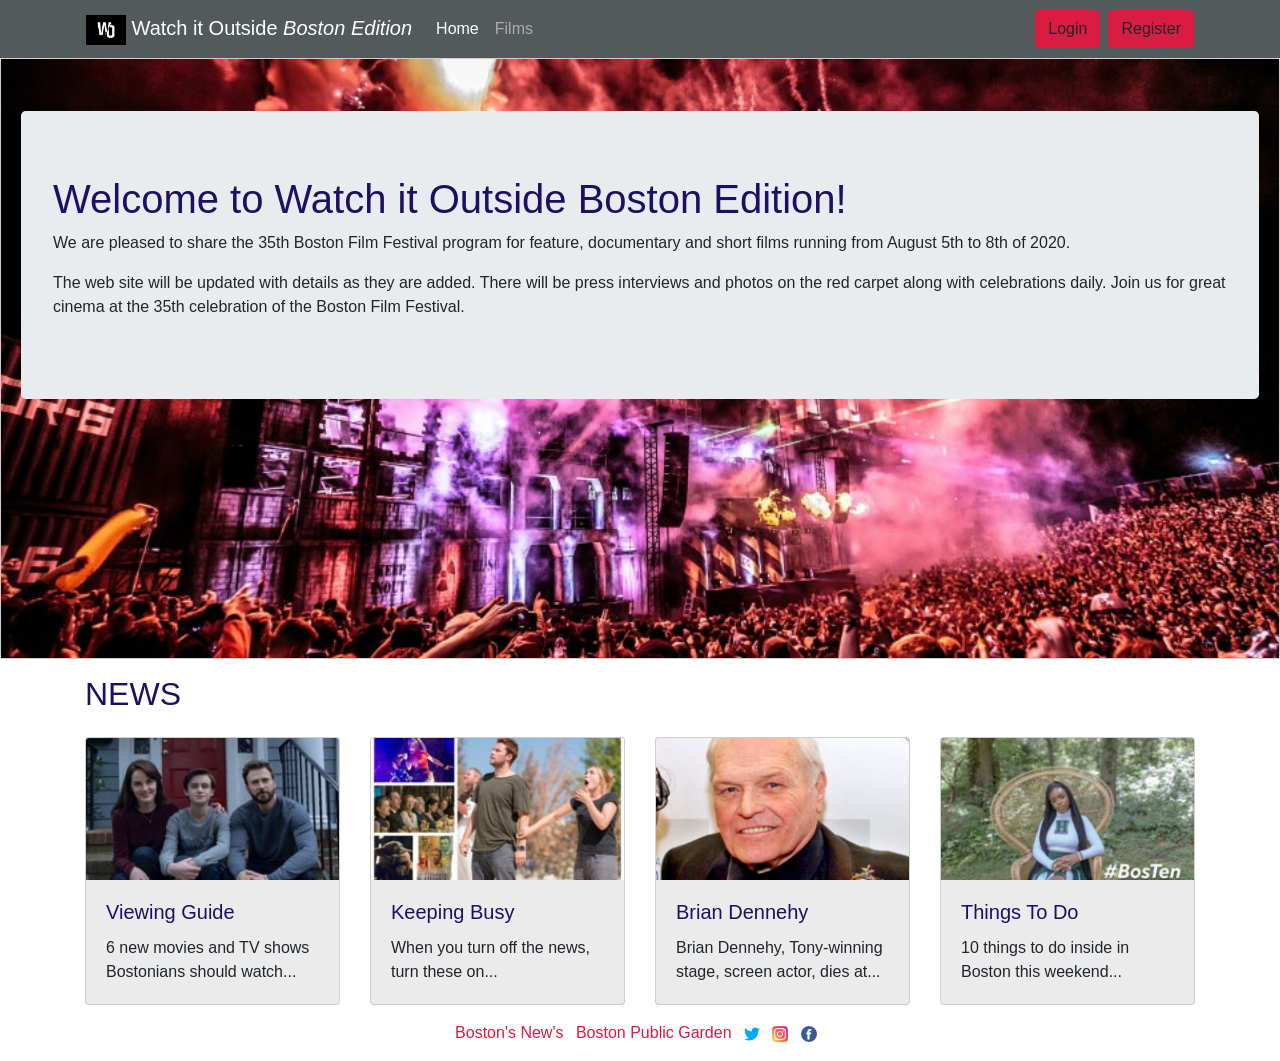
<file: Index.html>
<!doctype html>
<html lang="en">
  <head>
	
	<link rel="stylesheet" href="css/style.css"/>
	
    <meta charset="utf-8">
    <meta name="viewport" content="width=device-width, initial-scale=1, shrink-to-fit=no">
  
    <title>"Watch it Outside" Boston Edition</title>
  </head>
  
  <body class="bg-secondary">
	<!-- Navigation Bar -->
	<div class="bg-dark">
		<div class="container">
			<div class="row">
				<nav class="col navbar navbar-expand-md navbar-dark">
					<a class="navbar-brand" href="Index.html"><img src="Images/logo.png" width="40" height="30" alt="Site logo"> Watch it Outside <span class="font-italic font-weight-light">Boston Edition</span></a>
					<button class="navbar-toggler" type="button" data-toggle="collapse" data-target="#navbarContent">
						<span class="navbar-toggler-icon"></span>
					</button>
					<div id="navbarContent" class="collapse navbar-collapse">
						<ul class="navbar-nav">
							<li class="nav-item active">
								<a class="nav-link" href="Index.html">Home</a>
							</li>
							<li class="nav-item">
								<a class="nav-link" href="Films.html">Films</a>
							</li>
						</ul>
						<ul class="navbar-nav ml-md-auto d-md-flex">
							<li class="nav-item mr-md-2 mb-2 mb-md-0">
								<a class="navbar-item btn btn-info" type="button" data-toggle="modal" data-target="#ModalFormLogin">Login</a>
							</li>
							<li class="nav-item">
								<a class="navbar-item btn btn-info" type="button" data-toggle="modal" data-target="#ModalForm">Register</a>
							</li>
						</ul>
					</div>
				</nav>
			</div>
		</div>
	</div>
	<!-- Section 1 Welcome Message -->	
	<div class="card">	
		<img class="img" src="Images/bg1.jpg" alt="Back-Ground 1">
		<div class="bg-secondary">
			<div class="container-fluid mt-auto">
				<div class="row">
					<div class="col mt-md-3 card-img-overlay">
						<div class="jumbotron mt-md-3">
							<h1>Welcome to Watch it Outside Boston Edition!</h1>
							<p>We are pleased to share the 35th Boston Film Festival program for feature, documentary and short films running from August 5th to 8th of 2020.</p>
							<p>The web site will be updated with details as they are added. There will be press interviews and photos on the red carpet along with celebrations daily. Join us for great cinema at the 35th celebration of the Boston Film Festival.</p>
						</div>
					</div>
				</div>
			</div>
		</div>
	</div>
	<!-- Section 2 News using Card Classes -->	
	<div class="container mt-3"><h2>NEWS</h2>
		<div class="row">	
			
			<div class="col-12 col-md-4 col-lg-3 mt-3" data-toggle="modal" data-target="#Modal">
				<div class="card" data-target="#Carousel" data-slide-to="0">
					<div  data-target="#Carousel2" data-slide-to="0">
						<img class="card-img-top" src="Images/n1.jpg" alt="News 1">
						<div class="card-body">
							<h5 class="card-title">Viewing Guide</h5>
							<p class="card-text">6 new movies and TV shows Bostonians should watch...</p>
						</div>
					</div>
				</div>
			</div>
						
			<div class="col-12 col-md-4 col-lg-3 mt-3" data-toggle="modal" data-target="#Modal">	
				<div class="card" data-target="#Carousel" data-slide-to="1">
					<div  data-target="#Carousel2" data-slide-to="1">
						<img class="card-img-top" src="Images/n2.jpg" alt="News 1">
						<div class="card-body">
							<h5 class="card-title">Keeping Busy</h5>
							<p class="card-text">When you turn off the news, turn these on...</p>
						</div>
					</div>
				</div>
			</div>
						
			<div class="col-12 col-md-4 col-lg-3 mt-3" data-toggle="modal" data-target="#Modal">				
				<div class="card" data-target="#Carousel" data-slide-to="2">
					<div  data-target="#Carousel2" data-slide-to="2">
						<img class="card-img-top" src="Images/n3.jpg" alt="News 1">
						<div class="card-body">
							<h5 class="card-title">Brian Dennehy</h5>
							<p class="card-text">Brian Dennehy, Tony-winning stage, screen actor, dies at...</p>
						</div>
					</div>
				</div>
			</div>
						
			<div class="col-12 col-md-4 col-lg-3 mt-3" data-toggle="modal" data-target="#Modal">	
				<div class="card" data-target="#Carousel" data-slide-to="3">
					<div  data-target="#Carousel2" data-slide-to="3">
						<img class="card-img-top" src="Images/n4.jpg" alt="News 1">
						<div class="card-body">
							<h5 class="card-title">Things To Do</h5>
							<p class="card-text">10 things to do inside in Boston this weekend...</p>
						</div>
					</div>
				</div>
			</div>
			
		</div>
	</div>
	<!-- Modal News -->
	<div class="container-fluid">
		<div class="modal fade" id="Modal">
			<div class="modal-dialog modal-lg">
				<div class="modal-content">
					<div class="modal-header">
						<div class="pull-left mt-2"><h2>NEWS</h2></div>
						<button type="button" class="close" data-dismiss="modal" title="Close"> <span class="glyphicon glyphicon-remove"></span></button>
					</div>	
					<div class="clearfix"></div>
					<div class="modal-body">
						<!-- Carousel Section 1 -->
						<div id="Carousel" class="carousel slide carousel-fade" data-ride="carousel" data-interval="5000">
							<ol class="carousel-indicators">
							  <li data-target="#Carousel" data-slide-to="0" class="active"></li>
							  <li data-target="#Carousel" data-slide-to="1"></li>
							  <li data-target="#Carousel" data-slide-to="2"></li>
							  <li data-target="#Carousel" data-slide-to="3"></li>
							</ol>
							<div class="carousel-inner">
								<div class="carousel-item active">
									<img src="Images/n5.jpg" class="d-block w-100" alt="...">
									<div class="carousel-caption d-none d-md-block">
									  <h5>3 new movies and TV shows Bostonians should watch</h5>
									  <p>From a Mark Wahlberg movie skipping theaters to a legal drama starring Chris Evans filmed in Massachusetts.</p>
									</div>
								</div>
								<div class="carousel-item">
									<img src="Images/n6.jpg" class="d-block w-100" alt="...">
									<div class="carousel-caption d-none d-md-block">
										<h5>Keeping Busy</h5>
										<p>When you turn off the news, turn these on.</p>
									</div>
								</div>
								<div class="carousel-item">
									<img src="Images/n7.jpg" class="d-block w-100" alt="...">
									<div class="carousel-caption d-none d-md-block">
										<h5>Brian Dennehy</h5>
										<p>Brian Dennehy, Tony-winning stage, screen actor, dies at 81.</p>
									</div>
								</div>
								<div class="carousel-item">
									<img src="Images/n8.jpg" class="d-block w-100" alt="...">
									<div class="carousel-caption d-none d-md-block">
										<h5>Things To Do</h5>
										<p>10 things to do inside in Boston this weekend.</p>
									</div>
								</div>
							</div>
							
							<div data-target="#Carousel2" data-slide="prev">
								<a class="carousel-control-prev" data-target="#Carousel" role="button" data-slide="prev">
								  <span class="carousel-control-prev-icon" aria-hidden="true"></span>
								  <span class="sr-only">Previous</span>
								</a>
							</div>
							<div data-target="#Carousel2" data-slide="next">
								<a class="carousel-control-next" data-target="#Carousel" role="button" data-slide="next">
								  <span class="carousel-control-next-icon" aria-hidden="true"></span>
								  <span class="sr-only">Next</span>
								</a>
							</div>
							
						</div>
					</div>
					<!-- Carousel Section 1 "after Modal-body"-->
					<div id="Carousel2" class="carousel slide ml-3" data-ride="carousel" data-interval="5000">
						<div class="carousel-inner">
							<div class="carousel-item active">
								<h5>3 new movies and TV shows Bostonians should watch</h5>
								<p>With movie theaters closed for the time being, almost every planned 2020 summer blockbuster is now facing a late 2020 or 2021 release date due to the coronavirus. Luckily, streaming platforms are still putting out plenty of entertainment in the interim, with scores of new shows and movies, including some films that were supposed to hit theaters first. The latest to lose out on its theatrical release entirely is “Scoob!,” an update on the Scooby-Doo franchise that brings Mark Wahlberg along for the ride as well.</p>
								<p>Beyond Wahlberg, there are plenty of new shows and movies that have local ties as well, including “Defending Jacob,” a drama from Chris Evans that was filmed all over Massachusetts.</p>
								<p>Here are three TV shows and movies that Bostonians should know about right now.</p>
								<h1>“Defending Jacob”</h1>
								<iframe class="rounded mx-auto d-block w-75 mb-2" height="315" src="https://www.youtube.com/embed/XQfeoRLvfqU" frameborder="0" allow="accelerometer; autoplay; encrypted-media; gyroscope; picture-in-picture" allowfullscreen></iframe>
								<p>Based on a 2012 novel of the same name by local author William Landay, “Defending Jacob” is set in Newton and concerns assistant director attorney Andy Barber (Evans) whose whole life changes when his 14-year-old son Jacob (Jaeden Martell, “It”) is accused of killing a classmate. The first instinct of Andy and his wife, Laurie (Michelle Dockery, “Downtown Abbey”), is to dismiss the charges as baseless. But as evidence against Jacob begins to mount, Andy takes matters into his own hands.</p>
								<p>Although “Defending Jacob” wasn’t part of the initial launch of Apple TV+, the series has clearly been a priority for the company, with a source involved in the production suggesting that Apple “spared no expense” while filming. At least 29 Massachusetts towns and cities were used for filming the show in 2019, including Boston, Framingham, Lowell, Lynn, Malden, Medford, Newton, Salem, Waltham, and Worcester. Evans even dropped out of a planned lead role for the upcoming Antoine Fuqua movie “Infinite” due to scheduling conflicts with the show, with his role going to Mark Wahlberg.</p>
								<p>How to watch: The first three episodes of “Defending Jacob” are now available on AppleTV+, with new episodes premiering each Friday until the May 29 finale.</p>
								<h1>“Selah and the Spades”</h1>
								<iframe class="rounded mx-auto d-block w-75 mb-2" height="315" src="https://www.youtube.com/embed/-nK6WFgdchM" frameborder="0" allow="accelerometer; autoplay; encrypted-media; gyroscope; picture-in-picture" allowfullscreen></iframe>
								<p>If you’re looking to escape reality for 90 minutes, “Selah and the Spades” will fully immerse you in the vision of first-time writer-director Tayarisha Poe. Set at the fictional Madewell boarding school (played in the film by the Academy at Penguin Hall in Wenham), “Selah” centers around Selah Summers (Lovie Simone), the 17-year-old leader of one of the school’s five underground factions who supplies the wealthy student body with booze and drugs. “Selah” doesn’t necessarily break new ground in terms of subject matter, but the film is a stylish one, and Poe makes you genuinely care about the characters and the pressures of high school hierarchy many of us long ago left behind. Along with Wenham, “Selah” was filmed in Hamilton, Peabody, Marblehead, and Newton.</p>
								<p>How to Watch: “Selah and The Spades” is available to stream now on Amazon Prime.</p>
								<h1>“Three Busy Debras”</h1>
								<iframe class="rounded mx-auto d-block w-75 mb-2" height="315" src="https://www.youtube.com/embed/CtJIoMUOGa8" frameborder="0" allow="accelerometer; autoplay; encrypted-media; gyroscope; picture-in-picture" allowfullscreen></iframe>
								<p>Since the end of her show “Parks and Recreation,” Burlington native Amy Poehler has been hard at work as an executive producer, identifying and elevating new faces in the comedy scene. The newest series exec-produced by Poehler is “Three Busy Debras,” an oddball comedy airing on Adult Swim about three suburban mom stereotypes all named Debra (Sandy Honig, Mitra Jouhari, and Alyssa Stonoha) living in the fictional town of Lemoncurd, Connecticut. If you’re a fan of surrealist comedy, this one is worth checking out.</p>
								<p>How to watch: New episodes of “Three Busy Debras” air at midnight on Adult Swim (listed under Cartoon Network on your TV guide) and are available on demand on the Adult Swim website with a valid cable subscription login.</p>
							</div>
							<div class="carousel-item">
								<h5>Need some stuck-inside suggestions? This is what we’re reading, watching and listening to at WatchItOutsideBostonEdition.com.</h5>
								<p>With all the choices out there, you may need some direction. We've got you covered.</p>
								<p>Even if you’re lucky enough to have a job you can do from the comfort of your own abode, let’s face it: You’re bound to have more indoors “me time” than you’re probably used to during this extended stay-at-home period we find ourselves in. Fortunately, thanks to streaming services, e-readers, and online options like Boston Public Library’s virtual library card, you have a lot of ways to while away those inside hours — and if you need some ideas as to exactly how, the Boston.com staff is happy to help. Check out the list of the books, movies, shows, albums, podcasts, and indoor activities currently keeping us occupied below.</p>
								<p>“Why We’re Polarized,” by Ezra Klein. Don’t read it if you’re looking for an optimistic outlook on the near-term future of American government, but this books explains a lot about our current political moment — and got we got here. — Nik DeCosta-Klipa, Staff Writer</p>
								<p>I’ve been reading, and loving, “Leadership in Turbulent Times” (2018) by Boston’s own Doris Kearns-Goodwin. The legendary historian, in alternating chapters, traces the lives of Abraham Lincoln, Teddy Roosevelt, Franklin Roosevelt, and Lyndon Johnson — dissecting the qualities that fed into their historic successes and evaluating how they overcame their failures, which in some cases were crushing. It’s fascinating, informative and, as always with Kearns-Goodwin, beautifully told. (Even if it does serve as a sobering reminder that in our own turbulent times, that kind of leadership can be awfully hard to come by.) — Peter Chianca, General Assignment Editor</p>
							</div>
							<div class="carousel-item">
								<h5>Brian Dennehy, Tony-winning stage, screen actor, dies at 81</h5>
								<p>NEW YORK (AP) — Brian Dennehy, the burly actor who started in films as a macho heavy and later in his career won plaudits for his stage work in plays by William Shakespeare, Anton Chekhov, Eugene O’Neill and Arthur Miller, has died. He was 81.</p>
								<p>Dennehy died Wednesday night of natural causes in New Haven, Connecticut, according to Kate Cafaro of ICM Partners, the actor’s representatives.</p>
								<p>Known for his broad frame, booming voice and ability to play good guys and bad guys with equal aplomb, Dennehy won two Tony Awards, a Golden Globe and was nominated for six Emmys. He was inducted into the American Theater Hall of Fame in 2010.</p>
							</div>
							<div class="carousel-item">
								<h5>10 things to do inside in Boston this weekend</h5>
								<p>Make the best of being stuck in your home by trying out some of these fun things to do.</p>
								<p>With social distancing in full effect, this week’s BosTen — as well as every subsequent edition for the foreseeable future — will be devoted to 10 things to do inside your home this week. Have an idea about what we should cover? Leave us a comment on this article or in the BosTen Facebook group, or email us at tips@boston.com.</p>
								<p>Kick your Thursday into gear with a free TrillFit class from Outdoor Voices. A 45-minute high intensity interval training workout blended with Beyonce-inspired choreography, TrillFit will let you turn your home workout space into a dance floor, with no equipment needed. Sign up for a notification before the class starts at 5:45 p.m. through the Outdoor Voices website.</p>
							</div>
						</div> 
					</div>
				</div>							
			</div>
		</div>
	</div>

	<!-- Modal Form Registration -->
	<div class="container">
		<div class="row">
			<div class="modal fade" id="ModalForm">
				<div class="modal-dialog modal-lg">
					<div class="modal-content">
						<div class="modal-header">
							<div class="pull-left">Registration</div>
							<button type="button" class="close btn btn-danger" data-dismiss="modal" title="Close"> <span class="glyphicon glyphicon-remove"></span>X</button>
						</div>	
						<div class="clearfix"></div>
						<div class="modal-body">
							<div class="form-group">
								<label for="firstname">First Name:</label>
								<input type="text" class="form-control" placeholder="First Name" id="firstname">
								<label for="lastname">Last Name:</label>
								<input type="text" class="form-control" placeholder="Last Name" id="lastname">
								<label for="username">Username:</label>
								<input type="text" class="form-control" placeholder="Username" id="username" required>
								<label for="email">e-mail:</label>
								<input type="text" class="form-control" placeholder="e-mail" id="e-mail" required>
								<label for="password">Password:</label>
								<input type="text" class="form-control" placeholder="Password" id="password" required>
							</div>
							<button type="submit" class="btn btn-primary pull-left" data-dismiss="modal">Cancel</button>
							<button type="submit" class="btn btn-primary float-right" data-dismiss="modal" data-toggle="modal" data-target="#congrats">Register</button>	
						</div>
					</div>
				</div>
			</div>	
		</div>
	</div>	
	<!-- Modal Form Login -->	
	<div class="container">
		<div class="row">
			<div class="modal fade" id="ModalFormLogin">
				<div class="modal-dialog modal-md">
					<div class="modal-content">
						<div class="modal-header">
							<div class="pull-left">Login</div>
							<button type="button" class="close btn btn-danger" data-dismiss="modal" title="Close"> <span class="glyphicon glyphicon-remove"></span>X</button>
						</div>	
						<div class="clearfix"></div>
						<div class="modal-body">
							<div class="form-group">
								<label for="username">Username:</label>
								<input type="text" class="form-control" placeholder="Username" id="username" required>
								<label for="password">Password:</label>
								<input type="text" class="form-control" placeholder="Password" id="password" required>
							</div>
							<button type="submit" class="btn btn-primary pull-left" data-dismiss="modal">Cancel</button>
							<button type="submit" class="btn btn-primary float-right" data-dismiss="modal">Login</button>	
						</div>
					</div>
				</div>
			</div>	
		</div>
	</div>
	<!-- Alert Success when registration complete-->	
	<div class="container">
		<div class="row">
			<div class="modal fade mt-5" id="congrats"}>
				<div class="modal-dialog modal-md">
					<div class="modal-content">
						<div class="clearfix"></div>
						<div class="modal-body mt-3">
							<div class="alert alert-success alert-dismissible fade show text-center" role="alert" data-toggle="collapse">Congratulations!!! You sucessfully registered
							</div>			
						</div>
					</div>
				</div>
			</div>	
		</div>
	</div>
	<!-- Footer -->	
	<div class="container">
		<div class="row mt-3">
			<div class="col">
				<ul class="list-inline text-center">
					<li class="list-inline-item"><a class="text-info text-decoration-none" href="https://www.boston.com/section/news" target="_blank">Boston's New's</a></li>
					<li class="list-inline-item"><a class="text-info text-decoration-none" href="https://www.boston.gov/parks/public-garden" target="_blank">Boston Public Garden</a></li>
					<li class="list-inline-item"><a class="text-info text-decoration-none" href="https://twitter.com/" target="_blank"><img alt="Twitter" src="Images/twitter.png"></li>
					<li class="list-inline-item"><a class="text-info text-decoration-none" href="https://www.instagram.com/" target="_blank"><img alt="Instagram" src="Images/insta.png"></li>
					<li class="list-inline-item"><a class="text-info text-decoration-none" href="https://www.facebook.com/" target="_blank"><img alt="Facebook" src="Images/facebook.png"></li>
				</ul>
			</div>
		</div>
	</div>
	<!-- Scripts -->	
	<script src="https://code.jquery.com/jquery-3.3.1.slim.min.js" 
	integrity="sha384-q8i/X+965DzO0rT7abK41JStQIAqVgRVzpbzo5smXKp4YfRvH+8abtTE1Pi6jizo" crossorigin="anonymous"></script>

	<script src="https://cdnjs.cloudflare.com/ajax/libs/popper.js/1.14.7/umd/popper.min.js" 
	integrity="sha384-UO2eT0CpHqdSJQ6hJty5KVphtPhzWj9WO1clHTMGa3JDZwrnQq4sF86dIHNDz0W1" crossorigin="anonymous"></script>

	<script src="https://stackpath.bootstrapcdn.com/bootstrap/4.3.1/js/bootstrap.min.js" 
	integrity="sha384-JjSmVgyd0p3pXB1rRibZUAYoIIy6OrQ6VrjIEaFf/nJGzIxFDsf4x0xIM+B07jRM" crossorigin="anonymous"></script>

  </body>
</html>
</file>
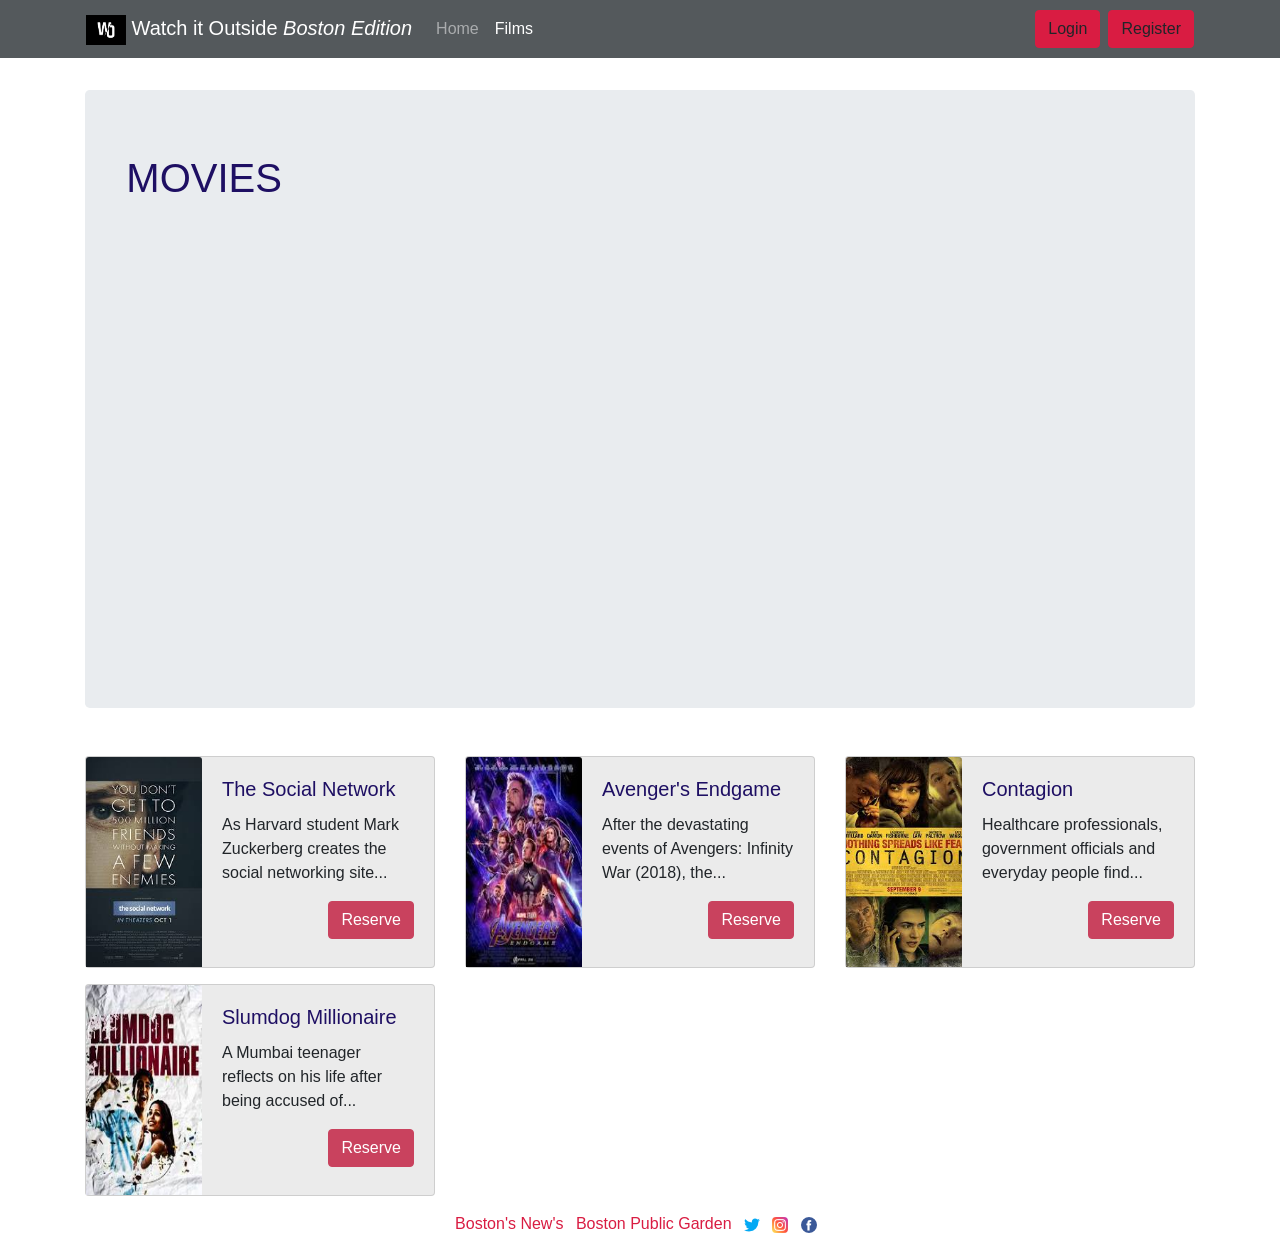
<file: Films.html>
<!doctype html>
<html lang="en">
  <head>
	
	<link rel="stylesheet" href="css/style.css"/>
	
    <meta charset="utf-8">
    <meta name="viewport" content="width=device-width, initial-scale=1, shrink-to-fit=no">
  
    <title>Watch it outside Boston edition</title>
  </head>
  
  <body>
  
	<!-- Navigation Bar -->
    <div class="bg-dark">
		<div class="container">
			<div class="row">
				<nav class="col navbar navbar-expand-md navbar-dark">
					<a class="navbar-brand" href="Index.html"><img src="Images/logo.png" width="40" height="30" alt="Site logo"> Watch it Outside <span class="font-italic font-weight-light">Boston Edition</span></a>
					<button class="navbar-toggler" type="button" data-toggle="collapse" data-target="#navbarContent">
						<span class="navbar-toggler-icon"></span>
					</button>
					<div id="navbarContent" class="collapse navbar-collapse">
						<ul class="navbar-nav">
							<li class="nav-item">
								<a class="nav-link" href="Index.html">Home</a>
							</li>
							<li class="nav-item active">
								<a class="nav-link" href="Films.html">Films</a>
							</li>
						</ul>
						<ul class="navbar-nav ml-md-auto d-md-flex">
							<li class="nav-item mr-md-2 mb-2 mb-md-0">
								<a class="navbar-item btn btn-info" type="button" data-toggle="modal" data-target="#ModalFormLogin">Login</a>
							</li>
							<li class="nav-item">
								<a class="navbar-item btn btn-info" type="button" data-toggle="modal" data-target="#ModalForm">Register</a>
							</li>
						</ul>
					</div>
				</nav>
			</div>
		</div>
	</div>
	<!-- Section 1 Video Trailer -->
	<div class="bg-secondary">
		<div class="container">
			<div class="row">
				<div class="col mt-3">
					<div class="jumbotron mt-3">
						<div class="row no-gutters">
							<div class="col-lg-2 text-center"><h1>MOVIES</h1></div>
							<div class="col-lg-10 embed-responsive embed-responsive-16by9 ml-md-3 ml-xl-0">
								<iframe class="rounded mx-auto d-block w-100" width="" height="" src="https://www.youtube.com/embed/1STryb5Hz18" frameborder="" allow="accelerometer; autoplay; encrypted-media; gyroscope; picture-in-picture" allowfullscreen></iframe>
							</div>
						</div>
					</div>
				</div>
			</div>
		</div>
	</div>
	<!-- Section 2 & rest of the page -->
	<div class="container bg-secondary">
		<!-- Section 2 List of Films using Cards classes -->
		<div class="row">
			<div class="col-12 col-md-6 col-lg-4 mt-3">
				<div class="card">
					<div class="row no-gutters">
						<div class="col-4">
							<img class="card-img-top" src="Images/f1.jfif" height="210" alt="Film 1">
						</div>
						<div class="col-8">
							<div class="card-body">
								<h5 class="card-title">The Social Network</h5>
								<p class="card-text">As Harvard student Mark Zuckerberg creates the social networking site...</p>
								<button type="submit" class="btn btn-primary float-right">Reserve</button>
							</div>
						</div>
					</div>
				</div>
			</div>
			<div class="col-12 col-md-6 col-lg-4 mt-3">
				<div class="card">
					<div class="row no-gutters">
						<div class="col-4">
							<img class="card-img-top" src="Images/f2.jfif" height="210" alt="Film 2">
						</div>
						<div class="col-8">
							<div class="card-body">
								<h5 class="card-title">Avenger's Endgame</h5>
								<p class="card-text">After the devastating events of Avengers: Infinity War (2018), the...</p>
								<button type="submit" class="btn btn-primary float-right">Reserve</button>
							</div>
						</div>
					</div>
				</div>
			</div>
			<div class="col-12 col-md-6 col-lg-4 mt-3">
				<div class="card">
					<div class="row no-gutters">
						<div class="col-4">
							<img class="card-img-top" src="Images/f3.jfif" height="210" alt="Film 3">
						</div>
						<div class="col-8">
							<div class="card-body">
								<h5 class="card-title">Contagion</h5>
								<p class="card-text">Healthcare professionals, government officials and everyday people find...</p>
								<button type="submit" class="btn btn-primary float-right">Reserve</button>
							</div>
						</div>
					</div>
				</div>
			</div>
			<div class="col-12 col-md-6 col-lg-4 mt-3">
				<div class="card">
					<div class="row no-gutters">
						<div class="col-4">
							<img class="card-img-top" src="Images/f4.jfif" height="210" alt="Film 4">
						</div>
						<div class="col-8">
							<div class="card-body">
								<h5 class="card-title">Slumdog Millionaire</h5>
								<p class="card-text">A Mumbai teenager reflects on his life after being accused of...</p>
								<button type="submit" class="btn btn-primary float-right">Reserve</button>
							</div>
						</div>
					</div>
				</div>
			</div>
		</div>
		<!-- Modal Form Registration -->
		<div class="row">
			<div class="modal fade" id="ModalForm">
				<div class="modal-dialog modal-lg">
					<div class="modal-content">
						<div class="modal-header">
							<div class="pull-left">Registration</div>
							<button type="button" class="close btn btn-danger" data-dismiss="modal" title="Close"> <span class="glyphicon glyphicon-remove"></span>X</button>
						</div>	
						<div class="clearfix"></div>
						<div class="modal-body">
							<div class="form-group">
								<label for="firstname">First Name:</label>
								<input type="text" class="form-control" placeholder="First Name" id="firstname">
								<label for="lastname">Last Name:</label>
								<input type="text" class="form-control" placeholder="Last Name" id="lastname">
								<label for="username">Username:</label>
								<input type="text" class="form-control" placeholder="Username" id="username" required>
								<label for="email">e-mail:</label>
								<input type="text" class="form-control" placeholder="e-mail" id="e-mail" required>
								<label for="password">Password:</label>
								<input type="text" class="form-control" placeholder="Password" id="password" required>
							</div>
							<button type="submit" class="btn btn-primary pull-left" data-dismiss="modal">Cancel</button>
							<button type="submit" class="btn btn-primary float-right" data-dismiss="modal" data-toggle="modal" data-target="#congrats">Register</button>	
						</div>
					</div>
				</div>
			</div>	
		</div>
		<!-- Modal Form Login -->
		<div class="container">
			<div class="row">
				<div class="modal fade" id="ModalFormLogin">
					<div class="modal-dialog modal-md">
						<div class="modal-content">
							<div class="modal-header">
								<div class="pull-left">Login</div>
								<button type="button" class="close btn btn-danger" data-dismiss="modal" title="Close"> <span class="glyphicon glyphicon-remove"></span>X</button>
							</div>	
							<div class="clearfix"></div>
							<div class="modal-body">
								<div class="form-group">
									<label for="username">Username:</label>
									<input type="text" class="form-control" placeholder="Username" id="username" required>
									<label for="password">Password:</label>
									<input type="text" class="form-control" placeholder="Password" id="password" required>
								</div>
								<button type="submit" class="btn btn-primary pull-left" data-dismiss="modal">Cancel</button>
								<button type="submit" class="btn btn-primary float-right" data-dismiss="modal">Login</button>	
							</div>
						</div>
					</div>
				</div>	
			</div>
		</div>
		<!-- Alert Success when registration complete -->
		<div class="container">
			<div class="row">
				<div class="modal fade" id="congrats">
					<div class="modal-dialog modal-md">
						<div class="modal-content">
							<div class="clearfix"></div>
							<div class="modal-body mt-3">
								<div class="alert alert-success alert-dismissible fade show" role="alert" data-toggle="collapse">Congratulations!!! You sucessfully registered
								</div>			
							</div>
						</div>
					</div>
				</div>	
			</div>
		</div>
		<!-- Footer -->
		<div class="row mt-3">
			<div class="col">
				<ul class="list-inline text-center">
					<li class="list-inline-item"><a class="text-info text-decoration-none" href="https://www.boston.com/section/news" target="_blank">Boston's New's</a></li>
					<li class="list-inline-item"><a class="text-info text-decoration-none" href="https://www.boston.gov/parks/public-garden" target="_blank">Boston Public Garden</a></li>
					<li class="list-inline-item"><a class="text-info text-decoration-none" href="https://twitter.com/" target="_blank"><img alt="Twitter" src="Images/twitter.png"></li>
					<li class="list-inline-item"><a class="text-info text-decoration-none" href="https://www.instagram.com/" target="_blank"><img alt="Instagram" src="Images/insta.png"></li>
					<li class="list-inline-item"><a class="text-info text-decoration-none" href="https://www.facebook.com/" target="_blank"><img alt="Facebook" src="Images/facebook.png"></li>
				</ul>
			</div>
		</div>
    </div>
	<!-- Scripts -->
	<script src="https://code.jquery.com/jquery-3.3.1.slim.min.js" 
	integrity="sha384-q8i/X+965DzO0rT7abK41JStQIAqVgRVzpbzo5smXKp4YfRvH+8abtTE1Pi6jizo" crossorigin="anonymous"></script>

	<script src="https://cdnjs.cloudflare.com/ajax/libs/popper.js/1.14.7/umd/popper.min.js" 
	integrity="sha384-UO2eT0CpHqdSJQ6hJty5KVphtPhzWj9WO1clHTMGa3JDZwrnQq4sF86dIHNDz0W1" crossorigin="anonymous"></script>

	<script src="https://stackpath.bootstrapcdn.com/bootstrap/4.3.1/js/bootstrap.min.js" 
	integrity="sha384-JjSmVgyd0p3pXB1rRibZUAYoIIy6OrQ6VrjIEaFf/nJGzIxFDsf4x0xIM+B07jRM" crossorigin="anonymous"></script>

	</body>
</html>
</file>
